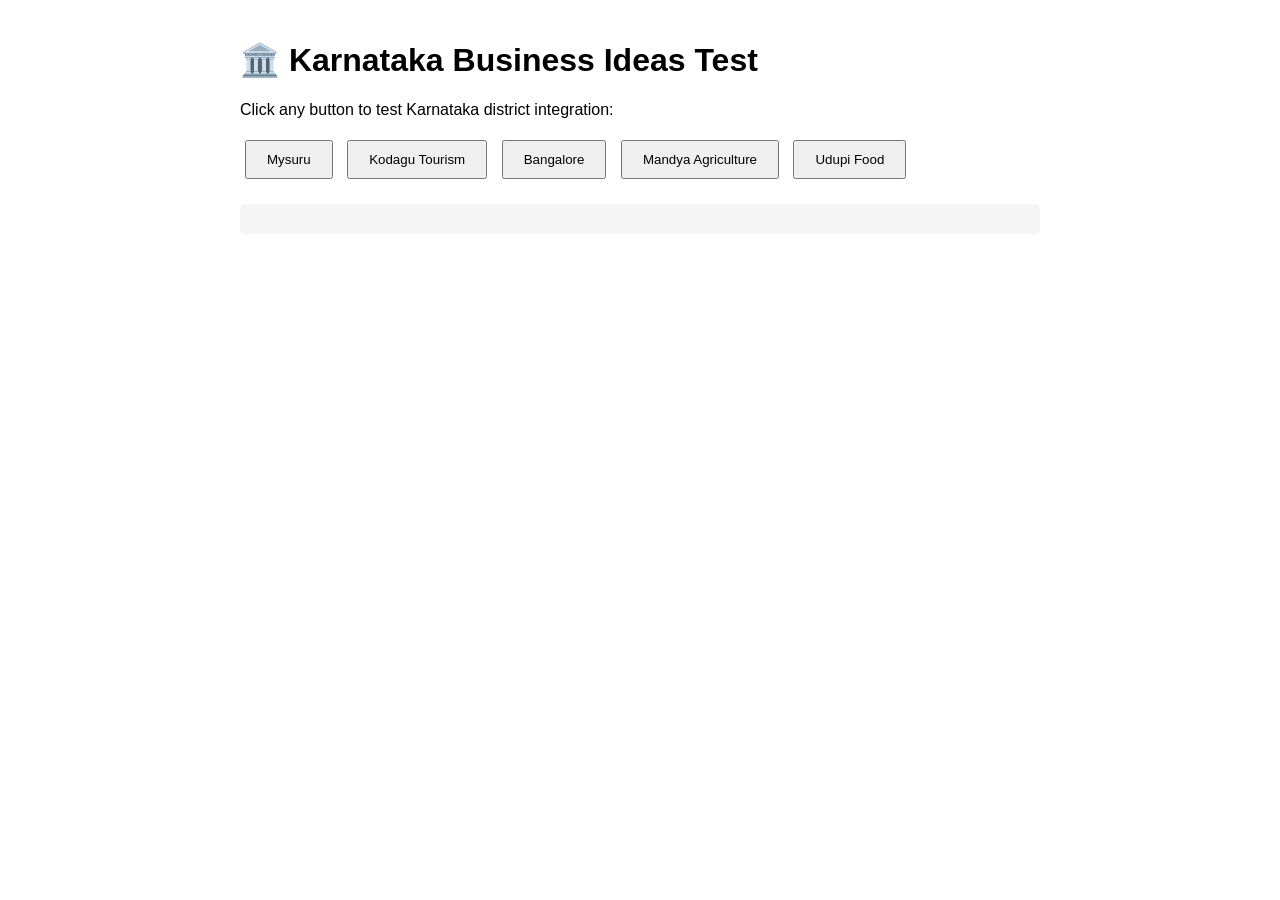
<file: test_karnataka_frontend.html>
<!DOCTYPE html>
<html>
<head>
    <title>Test Karnataka Integration</title>
    <style>
        body { font-family: Arial; padding: 20px; max-width: 800px; margin: 0 auto; }
        button { padding: 10px 20px; margin: 5px; cursor: pointer; }
        #response { margin-top: 20px; padding: 15px; background: #f5f5f5; border-radius: 5px; white-space: pre-wrap; }
        .loading { color: #666; font-style: italic; }
    </style>
</head>
<body>
    <h1>🏛️ Karnataka Business Ideas Test</h1>
    <p>Click any button to test Karnataka district integration:</p>
    
    <button onclick="testQuery('Give me business ideas for Mysuru')">Mysuru</button>
    <button onclick="testQuery('Tourism business ideas for Kodagu')">Kodagu Tourism</button>
    <button onclick="testQuery('Business opportunities in Bangalore')">Bangalore</button>
    <button onclick="testQuery('Agriculture ideas for Mandya')">Mandya Agriculture</button>
    <button onclick="testQuery('Food business in Udupi')">Udupi Food</button>
    
    <div id="response"></div>
    
    <script>
        async function testQuery(message) {
            const responseDiv = document.getElementById('response');
            responseDiv.innerHTML = '<p class="loading">Loading...</p>';
            
            try {
                const response = await fetch('http://localhost:5000/chat', {
                    method: 'POST',
                    headers: { 'Content-Type': 'application/json' },
                    body: JSON.stringify({ message: message })
                });
                
                const data = await response.json();
                responseDiv.innerHTML = `<strong>Query:</strong> ${message}\n\n<strong>Response:</strong>\n${data.response}`;
            } catch (error) {
                responseDiv.innerHTML = `<strong>Error:</strong> ${error.message}`;
            }
        }
    </script>
</body>
</html>
</file>
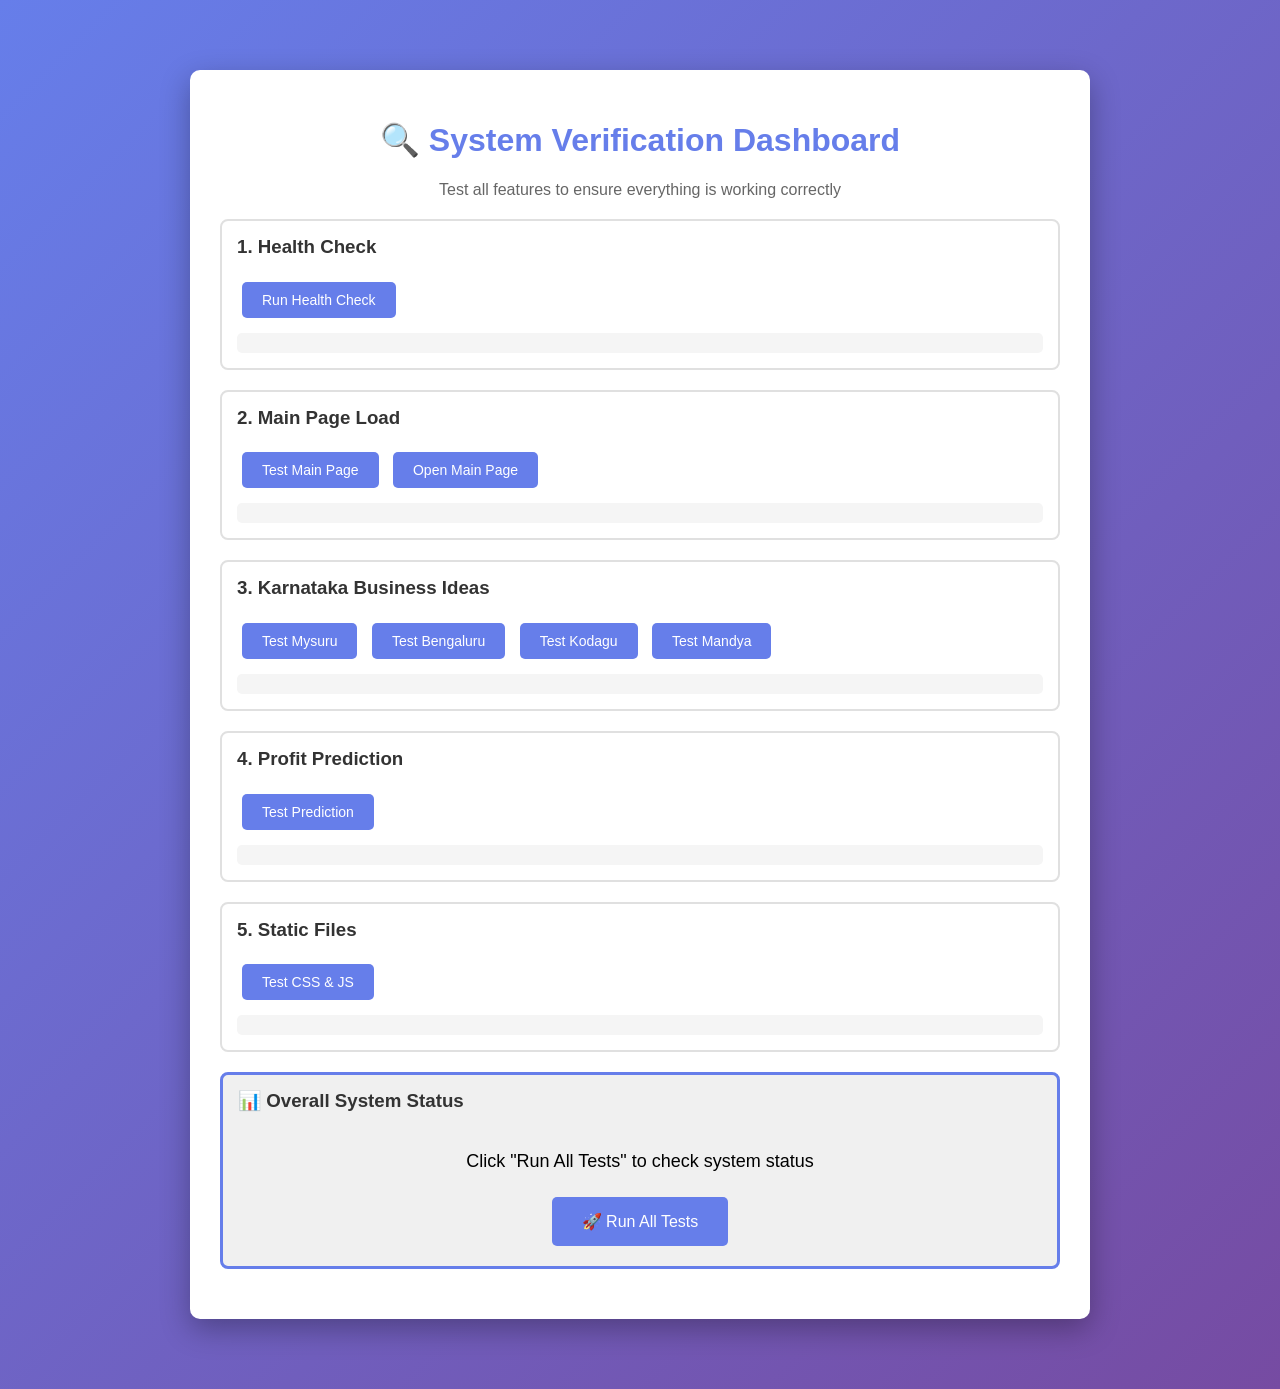
<file: VERIFY_SYSTEM.html>
<!DOCTYPE html>
<html lang="en">
<head>
    <meta charset="UTF-8">
    <meta name="viewport" content="width=device-width, initial-scale=1.0">
    <title>System Verification</title>
    <style>
        body {
            font-family: Arial, sans-serif;
            max-width: 900px;
            margin: 50px auto;
            padding: 20px;
            background: linear-gradient(135deg, #667eea 0%, #764ba2 100%);
        }
        .container {
            background: white;
            padding: 30px;
            border-radius: 10px;
            box-shadow: 0 10px 30px rgba(0,0,0,0.3);
        }
        h1 {
            color: #667eea;
            text-align: center;
        }
        .test-section {
            margin: 20px 0;
            padding: 15px;
            border: 2px solid #e0e0e0;
            border-radius: 8px;
        }
        .test-section h3 {
            margin-top: 0;
            color: #333;
        }
        button {
            background: #667eea;
            color: white;
            border: none;
            padding: 10px 20px;
            border-radius: 5px;
            cursor: pointer;
            margin: 5px;
            font-size: 14px;
        }
        button:hover {
            background: #5568d3;
        }
        .result {
            margin-top: 10px;
            padding: 10px;
            background: #f5f5f5;
            border-radius: 5px;
            white-space: pre-wrap;
            max-height: 300px;
            overflow-y: auto;
        }
        .success {
            color: green;
            font-weight: bold;
        }
        .error {
            color: red;
            font-weight: bold;
        }
        .status {
            display: inline-block;
            padding: 5px 10px;
            border-radius: 3px;
            margin-left: 10px;
            font-size: 12px;
        }
        .status.ok {
            background: #4caf50;
            color: white;
        }
        .status.fail {
            background: #f44336;
            color: white;
        }
        .loading {
            color: #666;
            font-style: italic;
        }
    </style>
</head>
<body>
    <div class="container">
        <h1>🔍 System Verification Dashboard</h1>
        <p style="text-align: center; color: #666;">
            Test all features to ensure everything is working correctly
        </p>

        <!-- Test 1: Health Check -->
        <div class="test-section">
            <h3>1. Health Check <span id="health-status" class="status"></span></h3>
            <button onclick="testHealth()">Run Health Check</button>
            <div id="health-result" class="result"></div>
        </div>

        <!-- Test 2: Main Page -->
        <div class="test-section">
            <h3>2. Main Page Load <span id="page-status" class="status"></span></h3>
            <button onclick="testMainPage()">Test Main Page</button>
            <button onclick="window.open('http://localhost:5000', '_blank')">Open Main Page</button>
            <div id="page-result" class="result"></div>
        </div>

        <!-- Test 3: Karnataka Integration -->
        <div class="test-section">
            <h3>3. Karnataka Business Ideas <span id="karnataka-status" class="status"></span></h3>
            <button onclick="testKarnataka('Mysuru')">Test Mysuru</button>
            <button onclick="testKarnataka('Bengaluru')">Test Bengaluru</button>
            <button onclick="testKarnataka('Kodagu')">Test Kodagu</button>
            <button onclick="testKarnataka('Mandya')">Test Mandya</button>
            <div id="karnataka-result" class="result"></div>
        </div>

        <!-- Test 4: Profit Prediction -->
        <div class="test-section">
            <h3>4. Profit Prediction <span id="predict-status" class="status"></span></h3>
            <button onclick="testPrediction()">Test Prediction</button>
            <div id="predict-result" class="result"></div>
        </div>

        <!-- Test 5: Static Files -->
        <div class="test-section">
            <h3>5. Static Files <span id="static-status" class="status"></span></h3>
            <button onclick="testStaticFiles()">Test CSS & JS</button>
            <div id="static-result" class="result"></div>
        </div>

        <!-- Overall Status -->
        <div class="test-section" style="background: #f0f0f0; border: 3px solid #667eea;">
            <h3>📊 Overall System Status</h3>
            <div id="overall-status" style="font-size: 18px; text-align: center; padding: 20px;">
                Click "Run All Tests" to check system status
            </div>
            <div style="text-align: center;">
                <button onclick="runAllTests()" style="font-size: 16px; padding: 15px 30px;">
                    🚀 Run All Tests
                </button>
            </div>
        </div>
    </div>

    <script>
        const API_URL = 'http://localhost:5000';

        async function testHealth() {
            const resultDiv = document.getElementById('health-result');
            const statusSpan = document.getElementById('health-status');
            resultDiv.innerHTML = '<p class="loading">Testing...</p>';
            
            try {
                const response = await fetch(`${API_URL}/health`);
                const data = await response.json();
                
                if (data.status === 'healthy') {
                    statusSpan.className = 'status ok';
                    statusSpan.textContent = '✓ PASS';
                    resultDiv.innerHTML = `<p class="success">✓ Server is healthy!</p>
<pre>${JSON.stringify(data, null, 2)}</pre>`;
                } else {
                    throw new Error('Server not healthy');
                }
            } catch (error) {
                statusSpan.className = 'status fail';
                statusSpan.textContent = '✗ FAIL';
                resultDiv.innerHTML = `<p class="error">✗ Error: ${error.message}</p>`;
            }
        }

        async function testMainPage() {
            const resultDiv = document.getElementById('page-result');
            const statusSpan = document.getElementById('page-status');
            resultDiv.innerHTML = '<p class="loading">Testing...</p>';
            
            try {
                const response = await fetch(`${API_URL}/`);
                const html = await response.text();
                
                if (html.includes('Karnataka Business Ideas') && html.includes('AI Business Advisor')) {
                    statusSpan.className = 'status ok';
                    statusSpan.textContent = '✓ PASS';
                    resultDiv.innerHTML = `<p class="success">✓ Main page loads correctly!</p>
<p>✓ Karnataka section found in HTML</p>
<p>✓ Page size: ${(html.length / 1024).toFixed(2)} KB</p>`;
                } else {
                    throw new Error('Karnataka section not found in page');
                }
            } catch (error) {
                statusSpan.className = 'status fail';
                statusSpan.textContent = '✗ FAIL';
                resultDiv.innerHTML = `<p class="error">✗ Error: ${error.message}</p>`;
            }
        }

        async function testKarnataka(district) {
            const resultDiv = document.getElementById('karnataka-result');
            const statusSpan = document.getElementById('karnataka-status');
            resultDiv.innerHTML = `<p class="loading">Testing ${district}...</p>`;
            
            try {
                const response = await fetch(`${API_URL}/chat`, {
                    method: 'POST',
                    headers: { 'Content-Type': 'application/json' },
                    body: JSON.stringify({ message: `Give me business ideas for ${district}` })
                });
                
                const data = await response.json();
                
                if (data.response && data.response.includes(district.toUpperCase())) {
                    statusSpan.className = 'status ok';
                    statusSpan.textContent = '✓ PASS';
                    resultDiv.innerHTML = `<p class="success">✓ Karnataka integration working for ${district}!</p>
<p><strong>Response preview:</strong></p>
<pre>${data.response.substring(0, 500)}...</pre>`;
                } else {
                    throw new Error('Karnataka response not as expected');
                }
            } catch (error) {
                statusSpan.className = 'status fail';
                statusSpan.textContent = '✗ FAIL';
                resultDiv.innerHTML = `<p class="error">✗ Error: ${error.message}</p>`;
            }
        }

        async function testPrediction() {
            const resultDiv = document.getElementById('predict-result');
            const statusSpan = document.getElementById('predict-status');
            resultDiv.innerHTML = '<p class="loading">Testing prediction...</p>';
            
            try {
                const response = await fetch(`${API_URL}/chat`, {
                    method: 'POST',
                    headers: { 'Content-Type': 'application/json' },
                    body: JSON.stringify({ 
                        message: 'Predict my profit with sales of $20000, expenses of $10000, marketing spend of $2000'
                    })
                });
                
                const data = await response.json();
                
                if (data.response) {
                    statusSpan.className = 'status ok';
                    statusSpan.textContent = '✓ PASS';
                    resultDiv.innerHTML = `<p class="success">✓ Prediction working!</p>
<p><strong>Response:</strong></p>
<pre>${data.response.substring(0, 400)}...</pre>`;
                } else {
                    throw new Error('No prediction response');
                }
            } catch (error) {
                statusSpan.className = 'status fail';
                statusSpan.textContent = '✗ FAIL';
                resultDiv.innerHTML = `<p class="error">✗ Error: ${error.message}</p>`;
            }
        }

        async function testStaticFiles() {
            const resultDiv = document.getElementById('static-result');
            const statusSpan = document.getElementById('static-status');
            resultDiv.innerHTML = '<p class="loading">Testing static files...</p>';
            
            try {
                const cssResponse = await fetch(`${API_URL}/static/style.css`);
                const jsResponse = await fetch(`${API_URL}/static/script.js`);
                
                if (cssResponse.ok && jsResponse.ok) {
                    statusSpan.className = 'status ok';
                    statusSpan.textContent = '✓ PASS';
                    resultDiv.innerHTML = `<p class="success">✓ Static files loading correctly!</p>
<p>✓ CSS: ${cssResponse.status} OK</p>
<p>✓ JavaScript: ${jsResponse.status} OK</p>`;
                } else {
                    throw new Error('Static files not loading');
                }
            } catch (error) {
                statusSpan.className = 'status fail';
                statusSpan.textContent = '✗ FAIL';
                resultDiv.innerHTML = `<p class="error">✗ Error: ${error.message}</p>`;
            }
        }

        async function runAllTests() {
            const overallDiv = document.getElementById('overall-status');
            overallDiv.innerHTML = '<p class="loading">Running all tests...</p>';
            
            await testHealth();
            await new Promise(resolve => setTimeout(resolve, 500));
            await testMainPage();
            await new Promise(resolve => setTimeout(resolve, 500));
            await testKarnataka('Mysuru');
            await new Promise(resolve => setTimeout(resolve, 500));
            await testPrediction();
            await new Promise(resolve => setTimeout(resolve, 500));
            await testStaticFiles();
            
            // Check results
            const statuses = document.querySelectorAll('.status');
            let passed = 0;
            let total = 0;
            
            statuses.forEach(status => {
                if (status.textContent) {
                    total++;
                    if (status.classList.contains('ok')) {
                        passed++;
                    }
                }
            });
            
            if (passed === total) {
                overallDiv.innerHTML = `
                    <p class="success" style="font-size: 24px;">✓ ALL TESTS PASSED!</p>
                    <p style="color: #666;">System is fully operational (${passed}/${total} tests passed)</p>
                    <p style="margin-top: 20px;">
                        <a href="http://localhost:5000" target="_blank" style="color: #667eea; text-decoration: none; font-weight: bold;">
                            → Open Application
                        </a>
                    </p>
                `;
            } else {
                overallDiv.innerHTML = `
                    <p class="error" style="font-size: 24px;">✗ SOME TESTS FAILED</p>
                    <p style="color: #666;">${passed}/${total} tests passed</p>
                    <p>Please check the failed tests above</p>
                `;
            }
        }
    </script>
</body>
</html>
</file>
